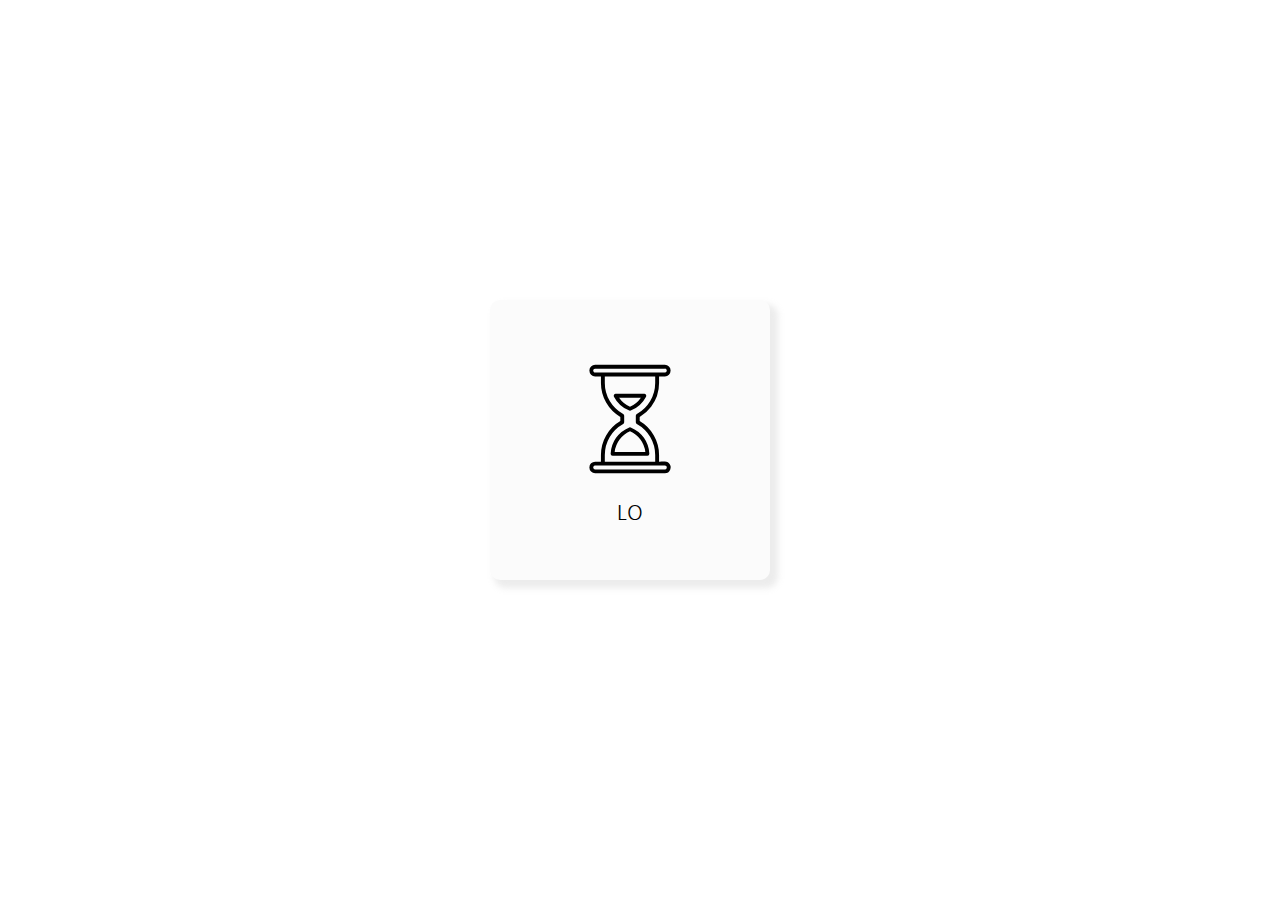
<file: index.html>
<!DOCTYPE html>
<html lang="en">
  <head>
    <meta charset="UTF-8" />
    <meta http-equiv="X-UA-Compatible" content="IE=edge" />
    <meta name="viewport" content="width=device-width, initial-scale=1.0" />
    <title>계산기 메인화면</title>
    <link rel="stylesheet" href="./lib/css/reset.css" />
    <link rel="stylesheet" href="./lib/css/common.css" />
  </head>
  <body>
    <div class="wrapper">
      <div class="container main">
        <!-- 로딩 화면  -->
        <div class="loading-con">
          <div class="loading-box">
            <img
              src="../images/loading/loadingBar.svg"
              id="loading-bar"
              alt="로딩이미지"
            />
            <p id="loading-txt"></p>
          </div>
        </div>
        <!--// 로딩 화면  -->
        <div class="content">
          <div class="mainImg">
            <img
              src="./images/main/calcImg02.png"
              alt="메인화면 계산기 이미지"
            />
          </div>

          <div class="flexBtn">
            <button onclick="movePage()">디데이 계산기</button>
            <button style="cursor: default">만 나이 계산기</button>
          </div>
        </div>
      </div>
    </div>
    <script src="./lib/js/home.js"></script>
  </body>
</html>
</file>
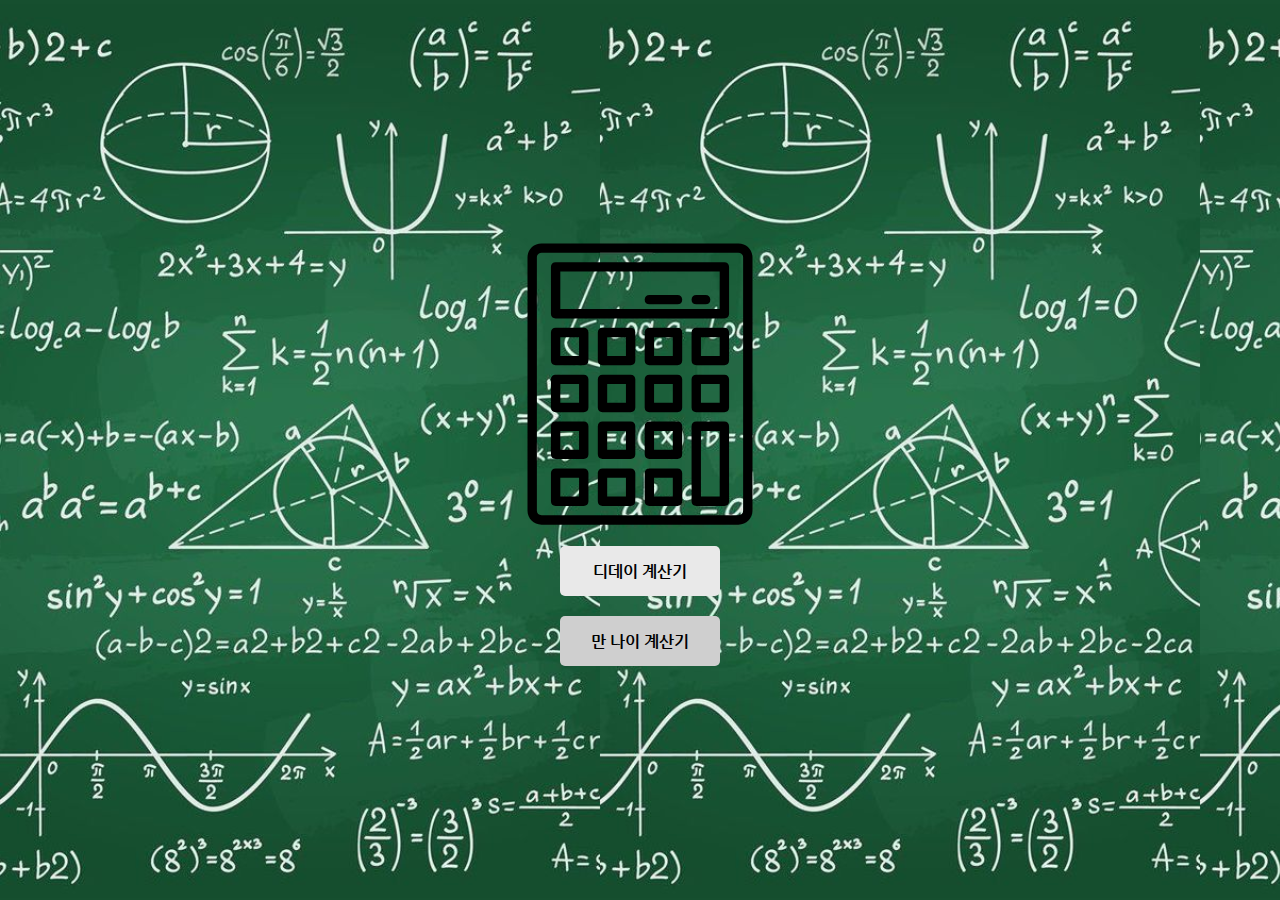
<file: html/index.html>
<!DOCTYPE html>
<html lang="en">
  <head>
    <meta charset="UTF-8" />
    <meta http-equiv="X-UA-Compatible" content="IE=edge" />
    <meta name="viewport" content="width=device-width, initial-scale=1.0" />
    <title>계산기 메인화면</title>
    <link rel="stylesheet" href="../lib/css/reset.css" />
    <link rel="stylesheet" href="../lib/css/common.css" />
  </head>
  <body>
    <div class="wrapper">
      <div class="container main">
        <div class="content">
          <div class="mainImg">
            <img src="../images/main/calc.svg" alt="메인화면 계산기 이미지" />
          </div>

          <div class="flexBtn">
            <button onclick="movePage()">디데이 계산기</button>
            <button style="cursor: default">만 나이 계산기</button>
          </div>
        </div>
      </div>
    </div>
    <script src="../lib/js/home.js"></script>
  </body>
</html>
</file>
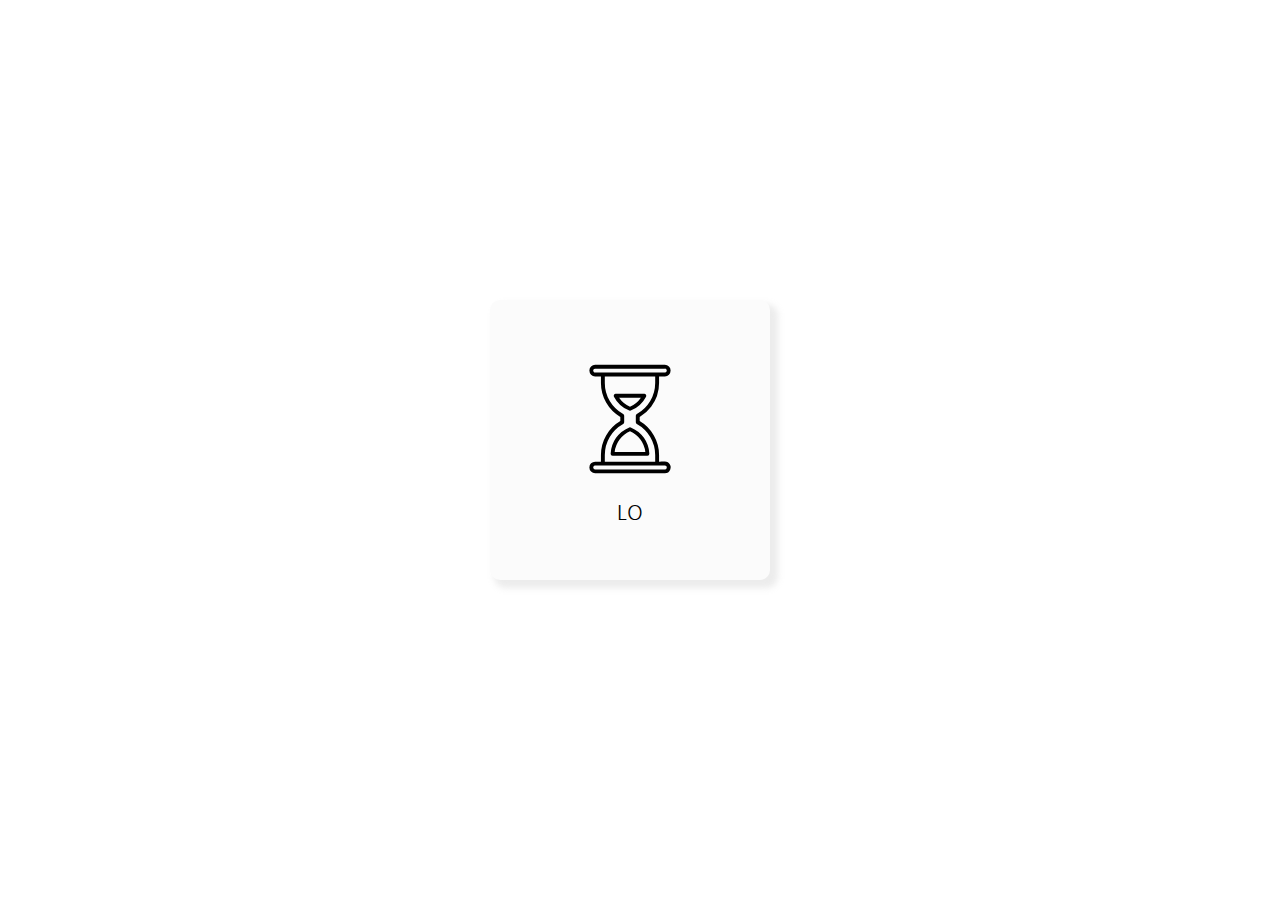
<file: loading.html>
<!DOCTYPE html>
<html lang="en">
  <head>
    <meta charset="UTF-8" />
    <meta http-equiv="X-UA-Compatible" content="IE=edge" />
    <meta name="viewport" content="width=device-width, initial-scale=1.0" />
    <title>Loading</title>
    <link rel="stylesheet" href="../lib/css/reset.css" />
    <link rel="stylesheet" href="../lib/css/common.css" />
  </head>
  <body>
    <div class="wrapper">
      <div class="container">
        <div class="loading-con">
          <div class="loading-box">
            <img
              src="../images/loading/loadingBar.svg"
              id="loading-bar"
              alt="로딩이미지"
            />
            <p id="loading-txt"></p>
          </div>
        </div>
      </div>
    </div>
    <script src="./lib/js/home.js"></script>
  </body>
</html>
</file>
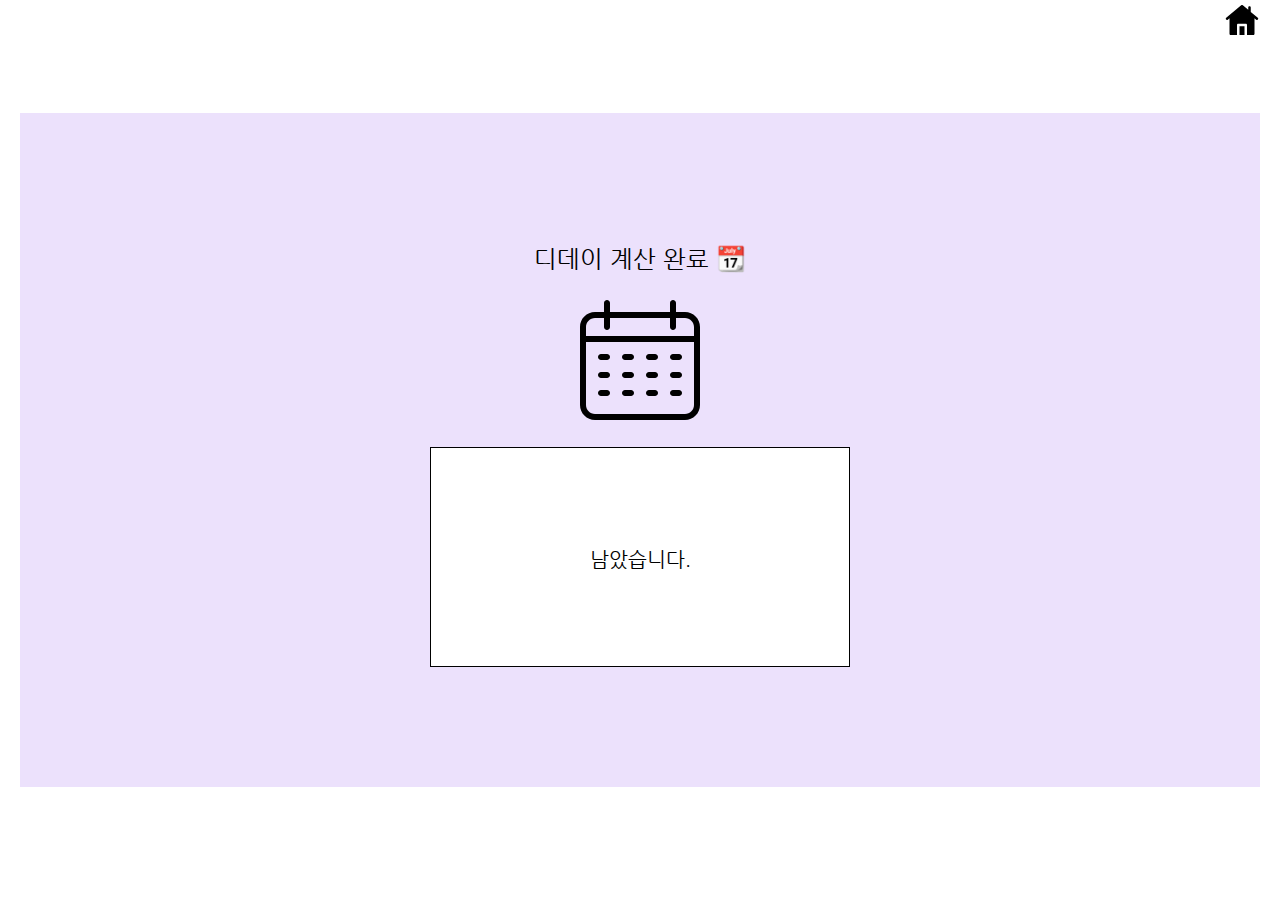
<file: sub2.html>
<!DOCTYPE html>

<html lang="en">
  <head>
    <meta charset="UTF-8" />
    <meta http-equiv="X-UA-Compatible" content="IE=edge" />
    <meta name="viewport" content="width=device-width, initial-scale=1.0" />
    <title>디데이 완료 페이지</title>
    <link rel="stylesheet" href="./lib/css/reset.css" />
    <link rel="stylesheet" href="./lib/css/common.css" />
  </head>
  <body>
    <div class="wrapper">
      <div class="container">
        <h1 class="blind">디데이 계산기</h1>
        <div class="gnb">
          <div class="icon">
            <img src="./images/icon/home.svg" alt="홈버튼" />
          </div>
          <div class="gnbBtn"></div>
        </div>

        <div class="content dayCalcResult">
          <p></p>
          <p>디데이 계산 완료 📆</p>
          <div class="mainImg end">
            <img
              src="./images/main/AdobeStock_227348550.svg"
              alt="메인화면 계산기 이미지"
            />
          </div>

          <div class="resultInput">
            <p id="dayValue"></p>
            <p id="timeValue"></p>
            <p>남았습니다.</p>
          </div>
        </div>
      </div>
    </div>

    <script src="./lib/js/result.js"></script>
  </body>
</html>
</file>
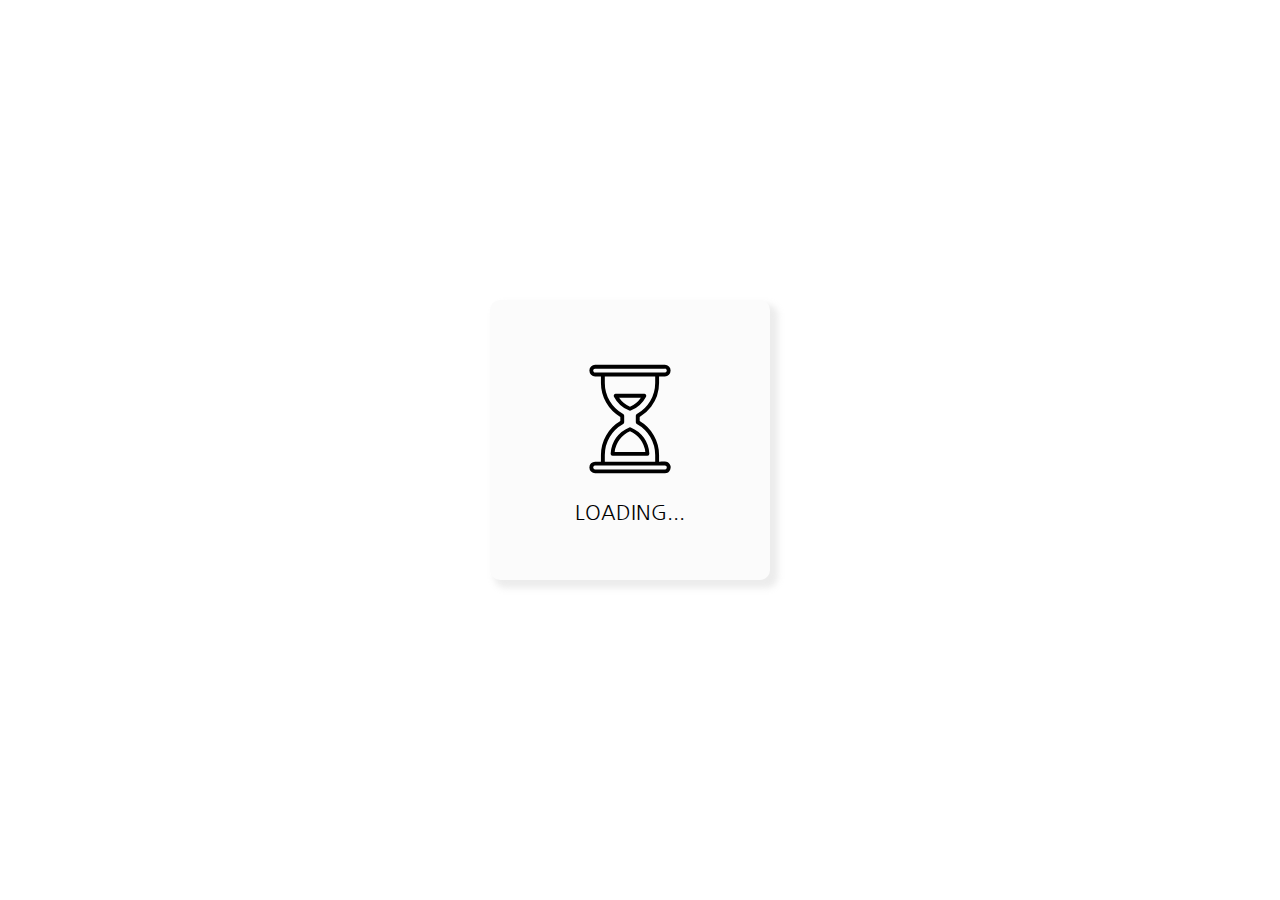
<file: html/loading.html>
<!DOCTYPE html>
<html lang="en">
<head>
    <meta charset="UTF-8">
    <meta http-equiv="X-UA-Compatible" content="IE=edge">
    <meta name="viewport" content="width=device-width, initial-scale=1.0">
    <title>Loading</title>
    <link rel="stylesheet" href="../lib/css/reset.css">
    <link rel="stylesheet" href="../lib/css/common.css">
</head>
<body>
    <div class="wrapper">
        <div class="container">
            <div class="loading-box">
                <img src="../images/loading/loadingBar.svg" alt="loading image">
                <p>LOADING...</p>
            </div>
        </div>
    </div>
        
</body>
</html>
</file>
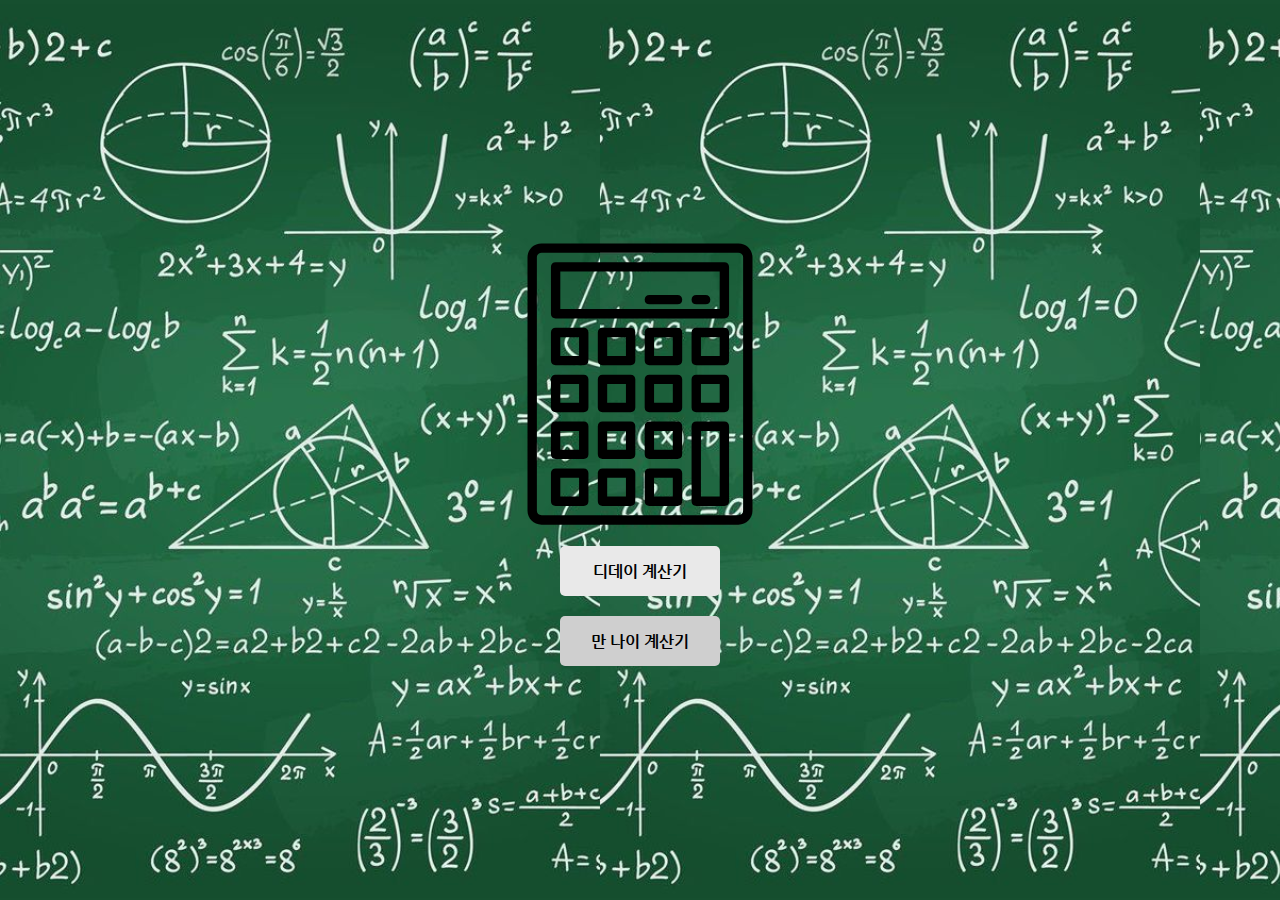
<file: html/main.html>
<!DOCTYPE html>
<html lang="en">
  <head>
    <meta charset="UTF-8" />
    <meta http-equiv="X-UA-Compatible" content="IE=edge" />
    <meta name="viewport" content="width=device-width, initial-scale=1.0" />
    <title>main page</title>
    <link rel="stylesheet" href="../lib/css/reset.css" />
    <link rel="stylesheet" href="../lib/css/common.css" />
  </head>
  <body>
    <div class="wrapper">
      <div class="container main">
        <div class="content">
          <div class="mainImg">
            <img src="../images/main/calc.svg" alt="메인화면 계산기 이미지" />
          </div>

          <div class="flexBtn">
            <button onclick="movePage()">디데이 계산기</button>
            <button>만 나이 계산기</button>
          </div>
        </div>
      </div>
    </div>
    <script src="../lib/js/home.js"></script>
  </body>
</html>
</file>
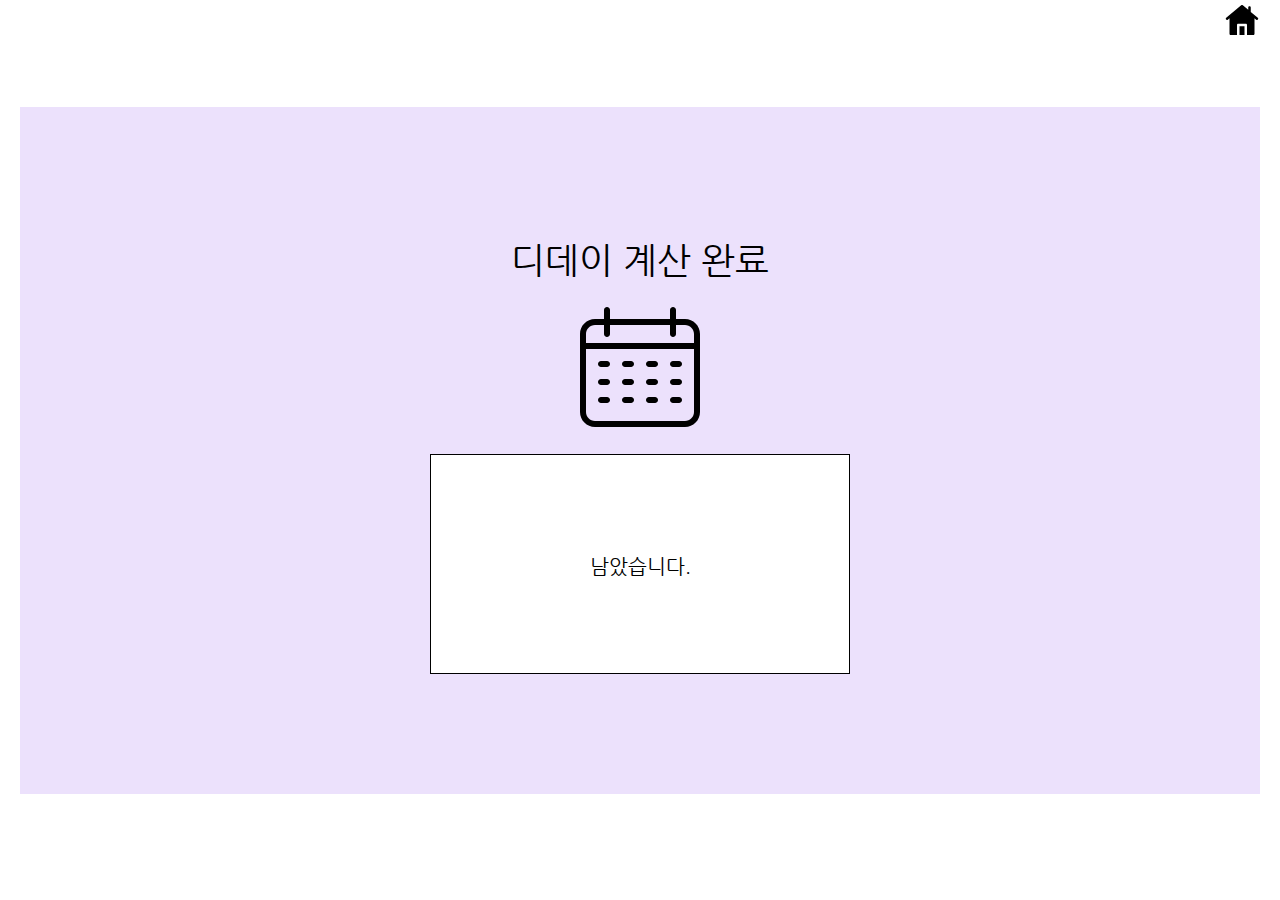
<file: html/sub2.html>
<!DOCTYPE html>

<html lang="en">
  <head>
    <meta charset="UTF-8" />
    <meta http-equiv="X-UA-Compatible" content="IE=edge" />
    <meta name="viewport" content="width=device-width, initial-scale=1.0" />
    <title>디데이 완료 페이지</title>
    <link rel="stylesheet" href="../lib/css/reset.css" />
    <link rel="stylesheet" href="../lib/css/common.css" />
  </head>
  <body>
    <div class="wrapper">
      <div class="container">
        <h1 class="blind">디데이 계산기</h1>
        <div class="gnb">
          <div class="icon">
            <img src="../images/icon/home.svg" alt="홈버튼" />
          </div>
          <div class="gnbBtn"></div>
        </div>

        <div class="content dayCalcResult">
          <h1></h1>
          <h2>디데이 계산 완료</h2>
          <div class="mainImg end">
            <img
              src="../images/main/AdobeStock_227348550.svg"
              alt="메인화면 계산기 이미지"
            />
          </div>

          <div class="resultInput">
            <p id="dayValue"></p>
            <p id="timeValue"></p>
            <p>남았습니다.</p>
          </div>
        </div>
      </div>
    </div>

    <script src="../lib/js/result.js"></script>
  </body>
</html>
</file>
<file: lib/css/common.css>
.wrapper {
  width: 100vw;
  height: 100vh;
}
.container {
  min-width: 100vw;
  min-height: 100vh;
  display: grid;
  place-items: center;
  padding: 20px;
  text-align: center;
}
.container .content {
  width: 100%;
  display: flex;
  flex-direction: column;
  gap: 12px;
  align-items: center;
}

/* loading-box */
.container .loading-con {
  width: 100%;
  height: 100vh;
  position: fixed;
  top: 0;
  left: 0;
  display: block;
  background-color: #fff;
}
.container .loading-box {
  width: 280px;
  height: 280px;
  position: absolute;
  top: calc(50% - 150px);
  left: calc(50% - 150px);
  display: flex;
  flex-direction: column;
  align-items: center;
  justify-content: center;
  padding: 20px;
  border-radius: 10px;
  background: #fbfbfb;
  box-shadow: 6px 6px 6px 2px rgba(179, 178, 178, 0.25);
}
.container .loading-box img {
  width: 124px;
  vertical-align: middle;
  margin-bottom: 20px;
}
.container .loading-box p {
  display: inline-block;
  animation-name: cursor;
  animation-duration: 0.3s;
  animation-iteration-count: infinite;
  font-size: 20px;
}
@keyframes cursor {
  0% {
    border-right: 1px solid #fff;
  }
  50% {
    border-right: 1px solid #000;
  }
  100% {
    border-right: 1px solid #fff;
  }
}
/* main page */
.container.main {
  background: url(../../images/main/mainBg_03.jpeg);
  background-size: contain;
}
.container .mainImg {
  width: 300px;
  height: auto;
}

/* sub1 page */
.container.sub {
  background-color: #fcfdee;
}
.container .subImg {
  width: 200px;
  height: auto;
}
.container .content.inputTxt > .dayInput {
  margin-top: 20px;
}
.container .dayInput {
  display: flex;
  gap: 10px;
  justify-content: center;
  width: calc(100% - 30%);
}
.container .dayInput form {
  display: flex;
  gap: 10px;
  width: 80%;
}
/* button */
.container .flexBtn {
  display: flex;
  flex-direction: column;
  gap: 20px;
  align-items: center;
}
.flexBtn button {
  width: 160px;
  height: 50px;
  border-radius: 5px;
}
.flexBtn button:first-child {
  background-color: #e9e9e9;
  font-size: 16px;
  font-weight: 600;
}
.flexBtn button:last-child {
  background-color: #cfcfcf;
  font-size: 16px;
  font-weight: 600;
}

/* input */
/* .dayInput { display:flex; align-items:center; gap:10px; width:15%; } */
.dayInput select {
  height: 40px;
  text-align: center;
}
/* .dayInput select option {  } */
.dayInput button {
  width: 10%;
  background: #000;
  color: #fff;
  font-weight: 600;
}

/* sub2 page */
.container .gnb {
  width: 40px;
  height: 40px;
  position: absolute;
  top: 0;
  right: 18px;
}
.container .gnb .icon {
  width: 40px;
}
.gnb .icon:hover {
  cursor: pointer;
}
.container .content.dayCalcResult {
  padding: 120px 0;
  background: #ece1fc;
  font-size: 24px;
}
.container .mainImg.end {
  width: 150px;
  height: 150px;
}

.container .resultInput {
  display: flex;
  flex-direction: column;
  justify-content: center;
  width: 420px;
  height: 220px;
  text-align: center;
  background: #fff;
  border: 1px solid #000;
}
.container .resultInput p {
  font-size: 20px;
}
.container .resultInput p:nth-child(1) {
  font-weight: bold;
  padding-bottom: 5px;
}
</file>
